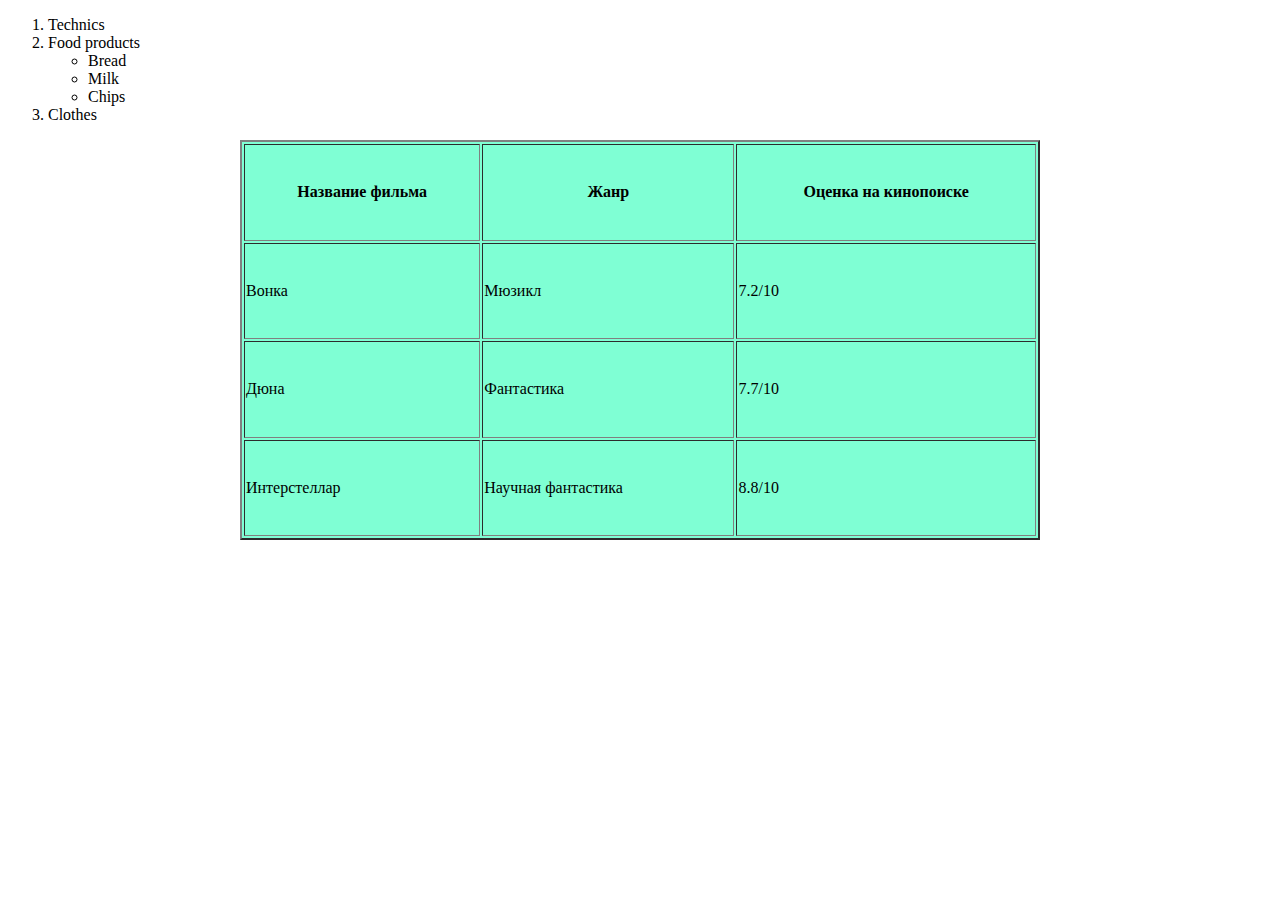
<file: index.html>
<!DOCTYPE html>
<html lang="en">
<head>
    <meta charset="UTF-8">
    <title>Title</title>
</head>
<body>
    <ol>
        <li>Technics</li>
        <li>Food products
            <ul>
                <li>Bread</li>
                <li>Milk</li>
                <li>Chips</li>
            </ul>
        </li>
        <li>Clothes</li>

    </ol>
<table bgcolor="aquamarine" align="center" border="2px" height="400px" width="800px">
    <tr>
        <th>Название фильма</th>
        <th>Жанр</th>
        <th>Оценка на кинопоиске</th>
    </tr>
    <tr>
        <td>Вонка</td>
        <td>Мюзикл</td>
        <td>7.2/10</td>
    </tr>
    <tr>
        <td>Дюна</td>
        <td>Фантастика</td>
        <td>7.7/10</td>
    </tr>
    <tr>
        <td>Интерстеллар</td>
        <td>Научная фантастика</td>
        <td>8.8/10</td>
    </tr>
</table>
<div class="menu">
    <h1></h1>
    <p></p>
</div>
<div class="footer">
    <p></p>
</div>
</body>
</html>
</file>
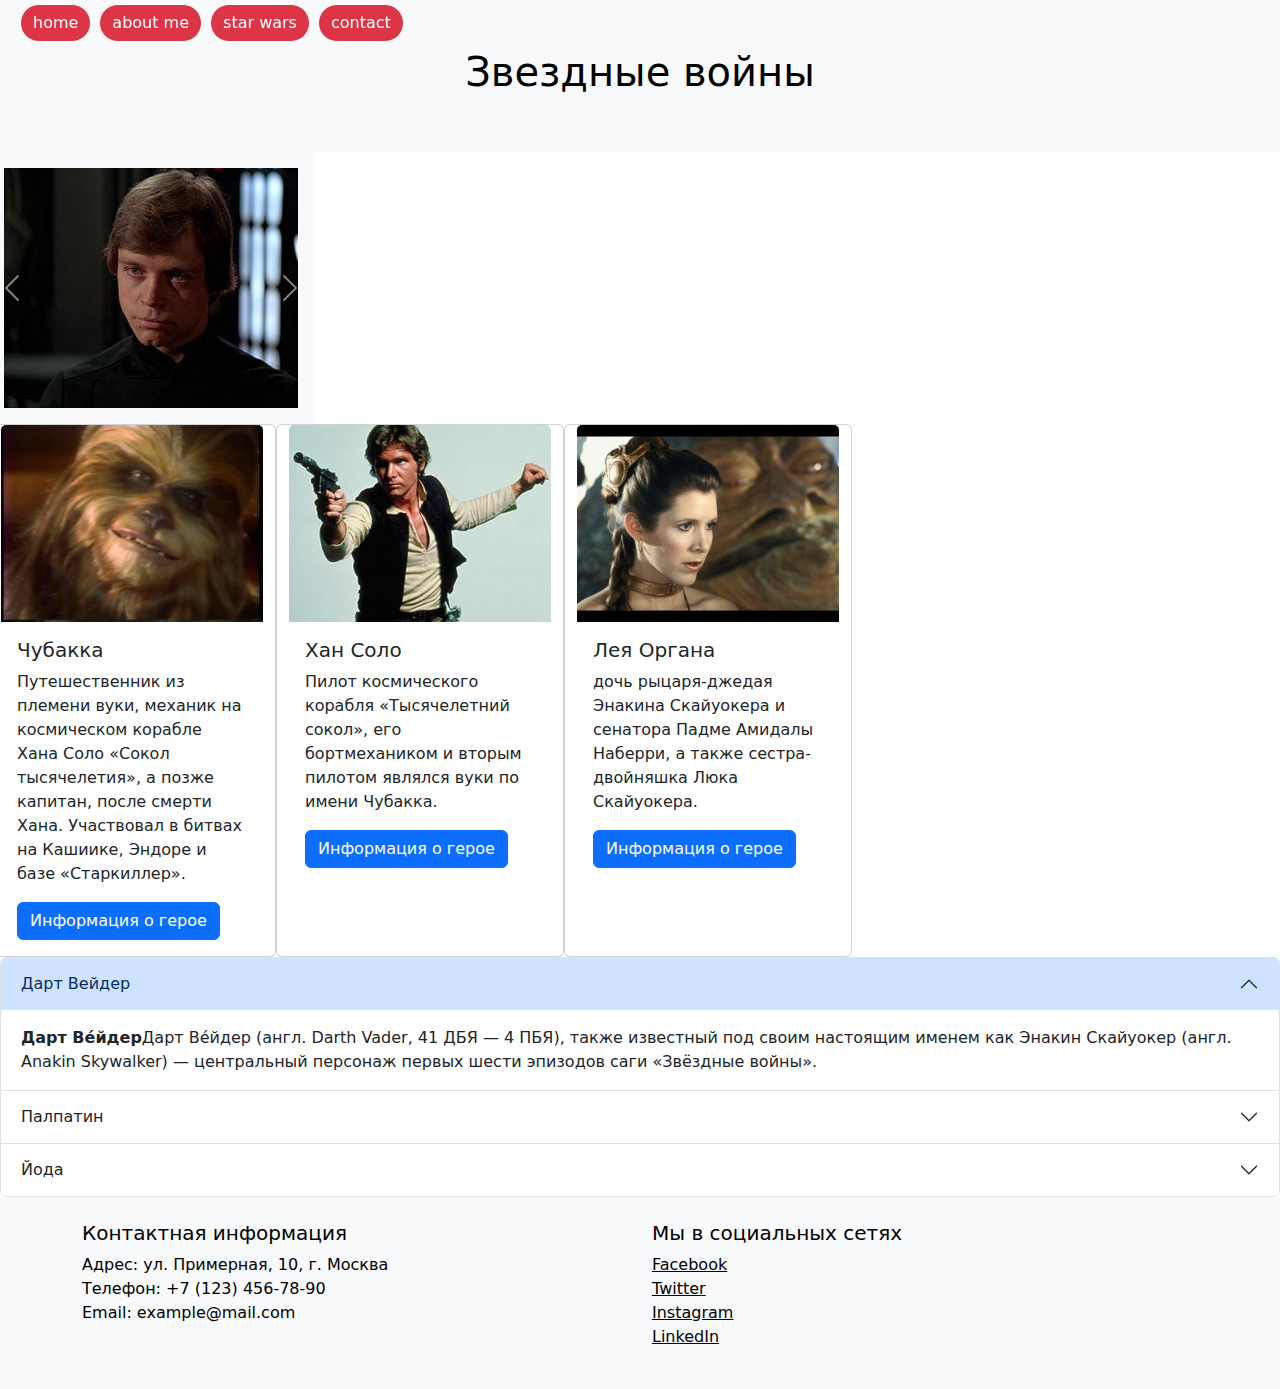
<file: dz_bootstrap.html>
<!DOCTYPE html>
<html lang="en">
<head>
    <meta charset="UTF-8">
    <title>Title</title>
        <link href="https://cdn.jsdelivr.net/npm/bootstrap@5.3.3/dist/css/bootstrap.min.css" rel="stylesheet" integrity="sha384-QWTKZyjpPEjISv5WaRU9OFeRpok6YctnYmDr5pNlyT2bRjXh0JMhjY6hW+ALEwIH" crossorigin="anonymous">
</head>

<body>
<header class="bg-light text-black pt-4 pb-4">
    <nav>
        <ul class="nav fixed-top mt-1 ms-3">
            <li class="nav-item border border-light rounded-pill btn btn-danger mx-1 button">home</li>
            <li class="nav-item border border-light rounded-pill btn btn-danger mx-1 button">about me</li>
            <li class="nav-item border border-light rounded-pill btn btn-danger mx-1 button">star wars</li>
            <li class="nav-item border border-light rounded-pill btn btn-danger mx-1 button">contact</li>
        </ul>
    </nav>
    <h1 class="text-center py-4">Звездные войны</h1>
</header>
<main container-fluid>
    <section class="row ">
        <div id="carouselExample" class="carousel slide  col-md-3 bg-light p-3">
            <div class="carousel-inner">
                <div class="carousel-item active">
                    <img src="./images/main.jpg" class="d-block w-30 " alt="...">
                </div>
                <div class="carousel-item">
                    <img src="./images/friend1.jpg" class="d-block w-30" alt="...">
                </div>
                <div class="carousel-item">
                    <img src="./images/friend2.jpg" class="d-block w-30" alt="...">
                </div>
            </div>
            <button class="carousel-control-prev" type="button" data-bs-target="#carouselExample" data-bs-slide="prev">
                <span class="carousel-control-prev-icon" aria-hidden="true"></span>
                <span class="visually-hidden">Предыдущий</span>
            </button>
            <button class="carousel-control-next" type="button" data-bs-target="#carouselExample" data-bs-slide="next">
                <span class="carousel-control-next-icon" aria-hidden="true"></span>
                <span class="visually-hidden">Следующий</span>
            </button>
        </div>
    </section>
    <section class="row">
        <div class="card col-sm-12 col-lg-4 " style="width: 18rem;">
            <img src="./images/friend4.jpg" class="card-img-top" alt="...">
            <div class="card-body">
                <h5 class="card-title">Чубакка</h5>
                <p class="card-text">Путешественник из племени вуки, механик на космическом корабле Хана Соло «Сокол тысячелетия», а позже капитан, после смерти Хана. Участвовал в битвах на Кашиике, Эндоре и базе «Старкиллер».</p>
                <a href="https://ru.wikipedia.org/wiki/%D0%A7%D1%83%D0%B1%D0%B0%D0%BA%D0%BA%D0%B0" class="btn btn-primary">Информация о герое</a>
            </div>
        </div>
        <div class="card col-sm-12 col-lg-4 " style="width: 18rem;">
                <img src="./images/friend5.jpg" class="card-img-top" alt="...">
                <div class="card-body">
                    <h5 class="card-title">Хан Соло</h5>
                    <p class="card-text">Пилот космического корабля «Тысячелетний сокол», его бортмехаником и вторым пилотом являлся вуки по имени Чубакка.</p>
                    <a href="https://ru.wikipedia.org/wiki/%D0%A5%D0%B0%D0%BD_%D0%A1%D0%BE%D0%BB%D0%BE" class="btn btn-primary">Информация о герое</a>
                </div>
        </div>
        <div class="card  col-sm-12 col-lg-4 " style="width: 18rem;">
                    <img src="./images/friend6.jpg" class="card-img-top" alt="...">
                    <div class="card-body">
                        <h5 class="card-title">Лея Органа</h5>
                        <p class="card-text">дочь рыцаря-джедая Энакина Скайуокера и сенатора Падме Амидалы Наберри, а также сестра-двойняшка Люка Скайуокера.</p>
                        <a href="https://ru.wikipedia.org/wiki/%D0%9B%D0%B5%D1%8F_%D0%9E%D1%80%D0%B3%D0%B0%D0%BD%D0%B0" class="btn btn-primary">Информация о герое</a>
                    </div>
        </div>

    </section>
    <section class="row">
        <div class="accordion" id="accordionExample">
            <div class="accordion-item">
                <h2 class="accordion-header">
                    <button class="accordion-button" type="button" data-bs-toggle="collapse"
                            data-bs-target="#collapseOne" aria-expanded="true" aria-controls="collapseOne">
                        Дарт Вейдер
                    </button>
                </h2>
                <div id="collapseOne" class="accordion-collapse collapse show" data-bs-parent="#accordionExample">
                    <div class="accordion-body">
                        <strong>Дарт Ве́йдер</strong>Дарт Ве́йдер (англ. Darth Vader, 41 ДБЯ — 4 ПБЯ), также известный под своим настоящим именем как Энакин Скайуокер (англ. Anakin Skywalker) — центральный персонаж первых шести эпизодов саги «Звёздные войны».
                    </div>
                </div>
            </div>
            <div class="accordion-item">
                <h2 class="accordion-header">
                    <button class="accordion-button collapsed" type="button" data-bs-toggle="collapse"
                            data-bs-target="#collapseTwo" aria-expanded="false" aria-controls="collapseTwo">
                        Палпатин
                    </button>
                </h2>
                <div id="collapseTwo" class="accordion-collapse collapse" data-bs-parent="#accordionExample">
                    <div class="accordion-body">
                        <strong>Палпатин</strong> Шив Палпати́н (англ. Sheev Palpatine), также известный под своим ситхским именем Дарт Сидиус (англ. Darth Sidious) (84 ДБЯ — 35 ПБЯ), — ситх, сенатор и Верховный канцлер Галактической Республики, а позднее Император Галактики, один из главных отрицательных героев во вселенной «Звёздные войны».
                    </div>
                </div>
            </div>
            <div class="accordion-item">
                <h2 class="accordion-header">
                    <button class="accordion-button collapsed" type="button" data-bs-toggle="collapse"
                            data-bs-target="#collapseThree" aria-expanded="false" aria-controls="collapseThree">
                        Йода
                    </button>
                </h2>
                <div id="collapseThree" class="accordion-collapse collapse" data-bs-parent="#accordionExample">
                    <div class="accordion-body">
                        <strong>Йода</strong> Йо́да (англ. Yoda) — один из главных персонажей «Звёздных войн», Гранд-мастер Ордена джедаев, один из сильнейших и мудрейших джедаев своего времени[7][8]. Получил место в Совете Джедаев примерно через сотню лет после своего рождения, а титул гранд-мастера — примерно в 600 лет.
                    </div>
                </div>
            </div>
        </div>
    </section>
</main>
    <footer class="bg-light text-black pt-4 pb-4">
        <div class="container">
            <div class="row">
                <!-- Контактная информация -->
                <div class="col-md-6">
                    <h5>Контактная информация</h5>
                    <ul class="list-unstyled">
                        <li><i class="fas fa-map-marker-alt"></i> Адрес: ул. Примерная, 10, г. Москва</li>
                        <li><i class="fas fa-phone"></i> Телефон: +7 (123) 456-78-90</li>
                        <li><i class="fas fa-envelope"></i> Email: example@mail.com</li>
                    </ul>
                </div>
                <!-- Социальные сети -->
                <div class="col-md-6">
                    <h5>Мы в социальных сетях</h5>
                    <ul class="list-unstyled">
                        <li><a href="https://facebook.com" class="text-black"><i class="fab fa-facebook"></i> Facebook</a></li>
                        <li><a href="https://twitter.com" class="text-black"><i class="fab fa-twitter"></i> Twitter</a></li>
                        <li><a href="https://instagram.com" class="text-black"><i class="fab fa-instagram"></i> Instagram</a></li>
                        <li><a href="https://linkedin.com" class="text-black"><i class="fab fa-linkedin"></i> LinkedIn</a></li>
                    </ul>
                </div>
            </div>
        </div>
    </footer>




   <script src="https://cdn.jsdelivr.net/npm/bootstrap@5.3.3/dist/js/bootstrap.bundle.min.js" integrity="sha384-YvpcrYf0tY3lHB60NNkmXc5s9fDVZLESaAA55NDzOxhy9GkcIdslK1eN7N6jIeHz" crossorigin="anonymous"></script>

</body>
</html>
</file>
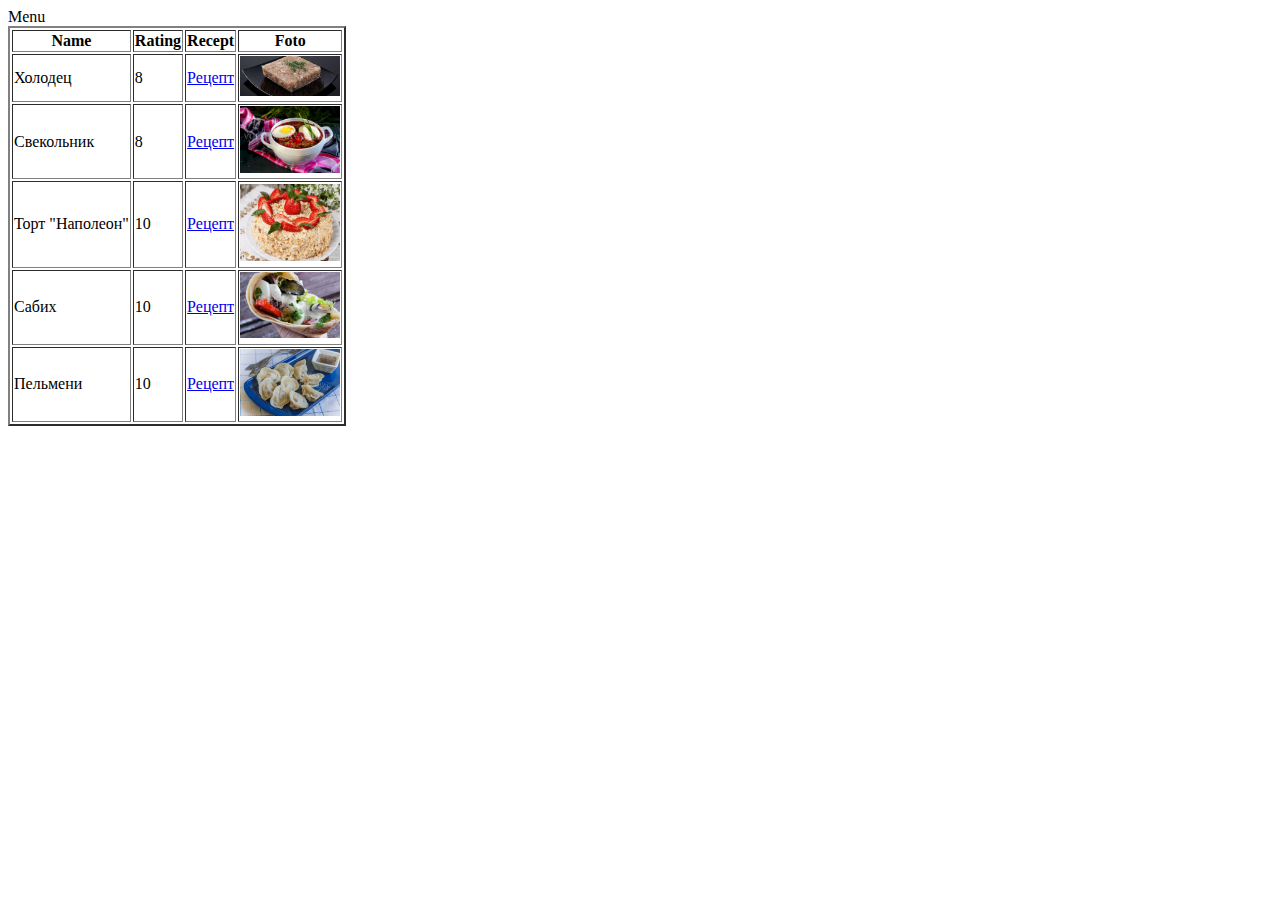
<file: dz_menu.html>
<!DOCTYPE html>
<html lang="en">
<head>
    <meta charset="UTF-8">
    <title>Title</title>
</head>
<body>
<div style backgroundcolor="lightblue" height="400px">
    Menu
</div>
<table border="2px" height="400px">
    <tr>
        <th>Name</th>
        <th>Rating</th>
        <th>Recept</th>
        <th>Foto</th>
    </tr>
    <tr>
        <td>Холодец</td>
        <td>8</td>
        <td>
            <a href="https://kylinariya.ru/holodets/" target="_blank"> Рецепт </a>
        </td>

        <td>
            <img src="holodets-680x270.jpg" alt="Холодец" title="Холодец" width="100px">
        </td>
    </tr>
     <tr>
        <td>Свекольник</td>
        <td>8</td>
        <td>
            <a href="https://volshebnaya-eda.ru/kollekcia-receptov/svekolnik-klassicheskij/" target="_blank"> Рецепт </a>
        </td>
        <td>
            <img src="svekolnik-7.jpg" alt="Свекольник" title="Свекольник" width="100px">
        </td>
    </tr>
    <tr>
        <td>Торт "Наполеон"</td>
        <td>10</td>
         <td>
            <a href="https://www.edimdoma.ru/kulinarnaya_shkola/posts/21385-kak-prigotovit-tort-napoleon" target="_blank"> Рецепт </a>
        </td>
        <td>
            <img src="21385-ed4_wide.gif" alt="Торт Наполеон" title="Торт Наполеон" width="100px">
        </td>
    </tr>
    <tr>
        <td>Сабих</td>
        <td>10</td>
         <td>
            <a href="https://volshebnaya-eda.ru/kollekcia-receptov/sabih/" target="_blank"> Рецепт </a>
        </td>
        <td>
            <img src="sabih-10.jpg" alt="Сабих" title="Сабих" width="100px">
        </td>
    </tr>
    <tr>
        <td>Пельмени</td>
        <td>10</td>
         <td>
            <a href="https://volshebnaya-eda.ru/kollekcia-receptov/pelmeni/" target="_blank"> Рецепт </a>
        </td>
        <td>
            <img src="pelmeny-44.jpg" alt="Пельмени" title="Пельмени" width="100px">
        </td>
    </tr>

</table>


</body>
</html>
</file>
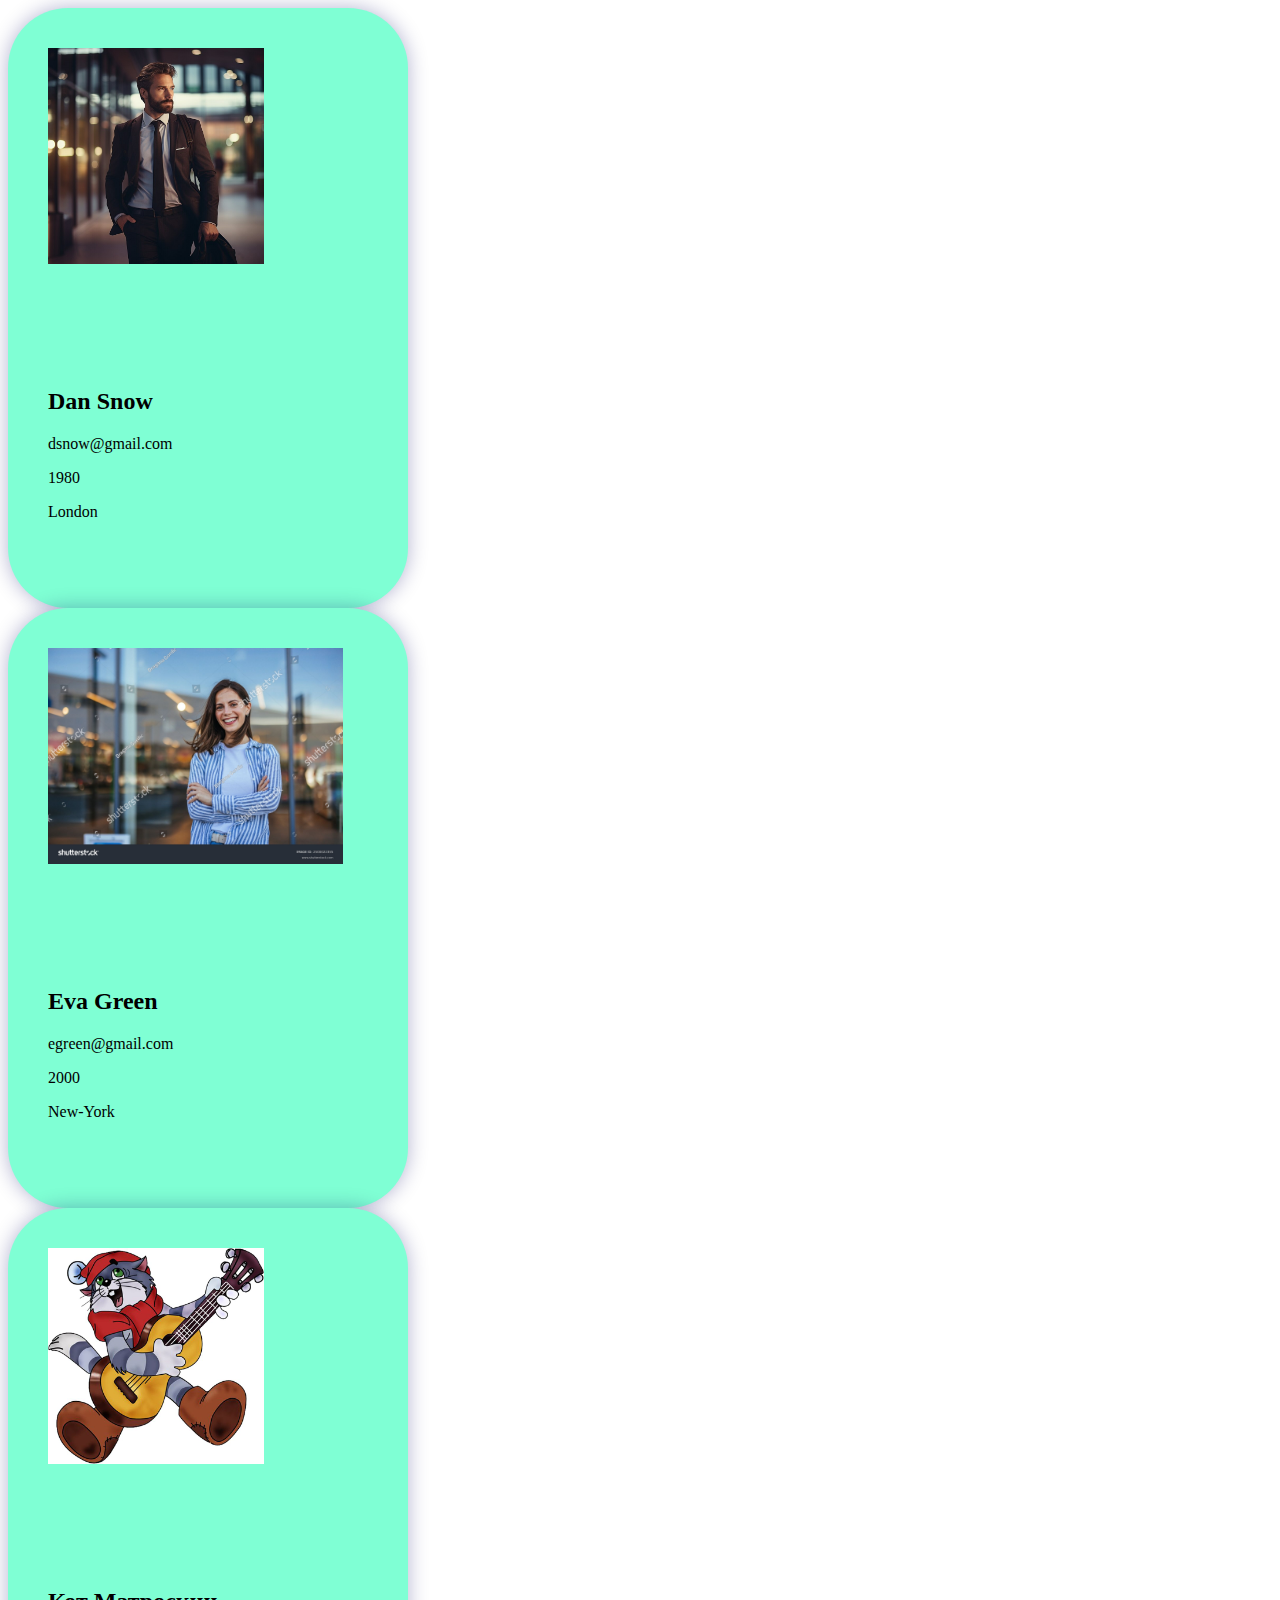
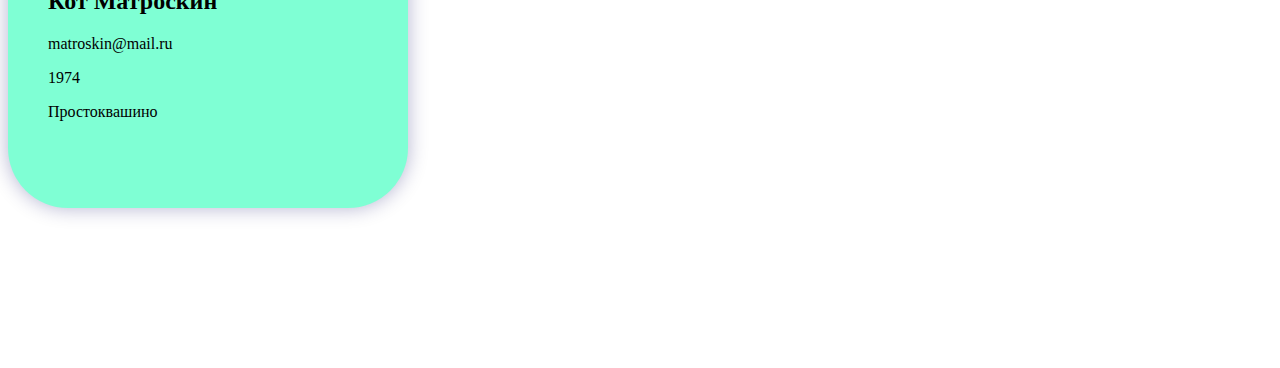
<file: index2.html>
<!DOCTYPE html>
<html lang="en">
<head>
    <meta charset="UTF-8">
    <title>Title</title>
    <link rel="stylesheet" href="style.css">

</head>
<body>

<div class="card">
    <div class="photo">
        <img src="portrait-professional-elegant-businessman_23-2150917140.jpg" alt="businessman"
        title="businessman">
    </div>
    <div class="info">
        <h2>Dan Snow</h2>
        <p>dsnow@gmail.com</p>
        <p>1980</p>
        <p>London</p>
    </div>
</div>
<div class="card">
    <div class="photo">
        <img src="stock-photo-young-latin-woman-in-casual-clothing-in-the-street-looking-at-camera-during-early-morning-2500022355.jpg" alt="business-woman"
        title="business-woman">
    </div>
    <div class="info">
        <h2>Eva Green</h2>
        <p>egreen@gmail.com</p>
        <p>2000</p>
        <p>New-York</p>
    </div>
</div>
<div class="card">
    <div class="photo">
        <img src="matroskin.jpg" alt="Кот Матроскин" title="Кот Матроскин">
    </div>
    <div class="info">
        <h2>Кот Матроскин</h2>
        <p>matroskin@mail.ru</p>
        <p>1974</p>
        <p>Простоквашино</p>
    </div>
</div>

</body>
</html>
</file>
<file: style.css>
.card{
width:400px;
height:600px;
background-color:aquamarine;
border-radius:60px;
box-shadow:0px 0px 20px rgba(0,0,100,0.3);


}
.photo{

height:40%;
padding:40px;
}
.info{
height:60%;
padding:40px;
}
img{
height:90%;
position:relative;
left:10%
border-radius:20px
border:2px solid
transition:1s;

}
img:hover{
height:120%;
transition:1s;
}
</file>
